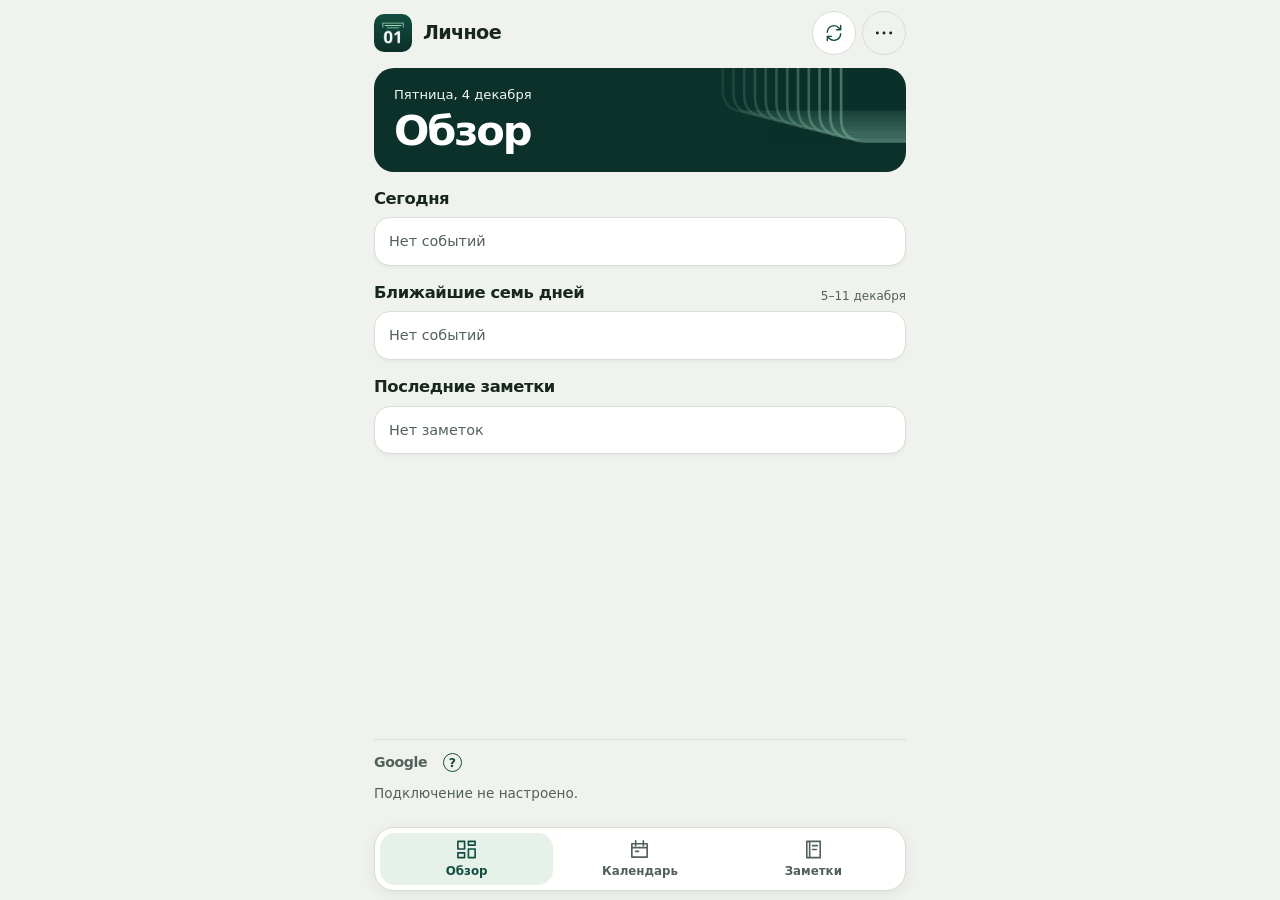
<file: docs/index.html>
<!doctype html>
<html lang="ru">
<head>
<meta charset="utf-8">
<meta name="viewport" content="width=device-width, initial-scale=1, viewport-fit=cover">
<meta name="panel-build" content="2.1.1">
<title>Личное</title>
<meta name="theme-color" media="(prefers-color-scheme: light)" content="#f0f2ee">
<meta name="theme-color" media="(prefers-color-scheme: dark)" content="#17201d">
<meta name="description" content="Личное · Календарь и заметки.">
<link rel="manifest" href="./manifest.webmanifest">
<link rel="icon" href="./icon-192.png?v=2.1.0">
<link rel="apple-touch-icon" href="./icon-192.png?v=2.1.0">
<link rel="stylesheet" href="./relief.css?v=2.1.1">
</head>
<body>
<div id="personal">
  <header><button type="button" class="brand" data-page="overview" aria-label="Личное. Открыть обзор"><img src="./icon-192.png?v=2.1.0" width="38" height="38" alt="">Личное</button><button type="button" id="header-sync" aria-label="Синхронизировать" title="Синхронизировать" disabled>
    <svg class="ui-icon" aria-hidden="true" width="20" height="20" viewBox="0 0 24 24" fill="none" stroke="currentColor" stroke-width="1.7" stroke-linecap="round" stroke-linejoin="round"><path d="M4 11a8 8 0 0 1 14-5l2 2 M20 3v5h-5 M20 13a8 8 0 0 1-14 5l-2-2 M4 21v-5h5"/></svg>
  </button><details class="menu">
    <summary aria-label="Меню"><svg class="ui-icon" aria-hidden="true" focusable="false" width="20" height="20" viewBox="0 0 24 24" fill="none" stroke="currentColor" stroke-width="3.5" stroke-linecap="round" stroke-linejoin="round"><path d="M4 12h.1 M12 12h.1 M20 12h.1"/></svg></summary>
    <div class="menu-items">
      <button type="button" data-action="google">Синхронизация Google</button>
      <button type="button" data-action="backups">Копии данных</button>
      <button type="button" data-action="install" hidden>Установить приложение</button>
      <small>Сборка 2.1.1</small>
    </div>
  </details></header>
  <p class="notice" role="status" hidden></p>
  <main></main>
  <dialog id="google-dialog" aria-labelledby="sync-setup-title">
    <h2 id="sync-setup-title">Подключение Google</h2>
    <div id="sync-setup-fields"></div>
    <form method="dialog"><button class="action">Закрыть</button></form>
  </dialog>
  <input type="file" id="backup-file" accept=".json,application/json" hidden>
  <div class="bottom">
    <button type="button" class="create" aria-label="Создать запись" hidden><svg class="ui-icon" aria-hidden="true" focusable="false" width="26" height="26" viewBox="0 0 24 24" fill="none" stroke="currentColor" stroke-width="1.7" stroke-linecap="round" stroke-linejoin="round"><path d="M12 5v14 M5 12h14"/></svg></button>
    <nav aria-label="Разделы">
      <button type="button" data-page="overview"><svg class="ui-icon" aria-hidden="true" focusable="false" width="23" height="23" viewBox="0 0 24 24" fill="none" stroke="currentColor" stroke-width="1.7" stroke-linecap="round" stroke-linejoin="round"><path d="M3 3.5h7v8H3z M14 3.5h7v4h-7z M3 15.5h7v5H3z M14 11.5h7v9h-7z"/></svg>Обзор</button>
      <button type="button" data-page="calendar"><svg class="ui-icon" aria-hidden="true" focusable="false" width="23" height="23" viewBox="0 0 24 24" fill="none" stroke="currentColor" stroke-width="1.7" stroke-linecap="round" stroke-linejoin="round"><path d="M4 6h16v14H4z M4 10h16 M8 3v5 M16 3v5 M8 14h3"/></svg>Календарь</button>
      <button type="button" data-page="notes"><svg class="ui-icon" aria-hidden="true" focusable="false" width="23" height="23" viewBox="0 0 24 24" fill="none" stroke="currentColor" stroke-width="1.7" stroke-linecap="round" stroke-linejoin="round"><path d="M5 3.5h14v17H5z M8 3.5v17 M11 8h5 M11 12h4"/></svg>Заметки</button>
    </nav>
  </div>
</div>
<script src="./google-sync.js?v=2.1.1"></script>
<script id="personal-script">
(() => {
  const root = document.getElementById('personal');

  const hintPopup = document.createElement('div');
  hintPopup.className = 'hint-popup';
  hintPopup.id = 'panel-hint';
  hintPopup.setAttribute('role','tooltip');
  hintPopup.hidden = true;
  let hintTrigger;
  function closeHint() {
    if (!hintTrigger) return;
    hintTrigger.setAttribute('aria-expanded','false');
    hintTrigger.removeAttribute('aria-describedby');
    hintPopup.hidden = true;
    hintTrigger = null;
  }
  document.addEventListener('click', event => {
    const button = event.target.closest('button[data-hint]');
    if (button === hintTrigger || !button) { closeHint(); return; }
    closeHint();
    hintTrigger = button;
    (button.closest('dialog') || root).append(hintPopup);
    button.setAttribute('aria-expanded','true');
    button.setAttribute('aria-describedby',hintPopup.id);
    hintPopup.textContent = button.dataset.hint;
    hintPopup.hidden = false;
    positionHint();
  }, true);
  function positionHint() {
    if (!hintTrigger) return;
    const anchor = hintTrigger.getBoundingClientRect();
    const width = document.documentElement.clientWidth;
    const height = window.visualViewport?.height || window.innerHeight;
    if (!hintTrigger.isConnected || anchor.bottom < 0 || anchor.top >= height) { closeHint(); return; }
    hintPopup.style.left = Math.max(8,Math.min(anchor.right - hintPopup.offsetWidth,width - hintPopup.offsetWidth - 8)) + 'px';
    const bottom = anchor.bottom + 4;
    const top = bottom + hintPopup.offsetHeight <= height - 8 ? bottom : anchor.top - hintPopup.offsetHeight - 4;
    hintPopup.style.top = Math.max(8,top) + 'px';
  }
  document.addEventListener('keydown', event => {
    if (event.key === 'Escape' && hintTrigger) { event.preventDefault(); event.stopPropagation(); closeHint(); }
  }, true);
  document.addEventListener('focusin', event => { if (hintTrigger && event.target !== hintTrigger) closeHint(); });
  document.addEventListener('scroll', positionHint, true);
  document.addEventListener('close', closeHint, true);
  window.addEventListener('resize', positionHint);
  window.visualViewport?.addEventListener('resize', positionHint);

  const main = root.querySelector('main');
  const nav = root.querySelector('nav');
  const create = root.querySelector('.create');
  const notice = root.querySelector('.notice');
  const googleSync = window.lichnoeGoogle;
  const headerSync = root.querySelector('#header-sync');
  const setupDialog = root.querySelector('#google-dialog');
  const setupFields = root.querySelector('#sync-setup-fields');
  function refreshSyncSummary() {
    const state = googleSync?.overview();
    headerSync.disabled = !state || state.waiting;
    headerSync.setAttribute('aria-busy',String(Boolean(state?.waiting)));
    const label = state && !state.configured ? 'Настроить синхронизацию' : 'Синхронизировать';
    headerSync.setAttribute('aria-label',label);
    headerSync.title = label;
    const summary = main.querySelector('#google-summary');
    const message = state?.message || 'Синхронизация недоступна.';
    if (summary && summary.textContent !== message) summary.textContent = message;
  }
  headerSync.addEventListener('click', () => {
    if (googleSync.overview().configured) {
      googleSync.action('sync');
    } else {
      setupFields.innerHTML = googleSync.html();
      setupDialog.showModal();
    }
  });
  setupFields.addEventListener('submit', event => {
    event.preventDefault();
    googleSync.configure(event.target);
    if (googleSync.overview().configured) setupDialog.close();
  });
  const storageKey = 'lichnoe:v1';
  const menu = root.querySelector('.menu');
  const installButton = menu.querySelector('[data-action=install]');
  let installPrompt = null;
  const backupFile = root.querySelector('#backup-file');
  let candidate = null;
  let storageReadable = true;
  const labels = {overview:'Обзор', calendar:'Календарь', notes:'Заметки'};
  const periods = {day:'День', week:'Неделя', month:'Месяц'};
  const repeats = {none:'Не повторяется', daily:'Каждый день', weekdays:'По будням', weekly:'Каждую неделю', monthly:'Каждый месяц', yearly:'Каждый год'};
  const fullDate = new Intl.DateTimeFormat('ru', {weekday:'long', day:'numeric', month:'long', timeZone:'UTC'});
  const shortDate = new Intl.DateTimeFormat('ru', {day:'numeric', month:'long', timeZone:'UTC'});
  const dayOfWeek = new Intl.DateTimeFormat('ru', {weekday:'short', timeZone:'UTC'});
  const monthName = new Intl.DateTimeFormat('ru', {month:'long', year:'numeric', timeZone:'UTC'});
  const dayMs = 86400000;
  let today = localDay(new Date());
  let dayTimer;
  let selected = today;
  let month = today.slice(0, 7);
  let period = 'day';
  let page = 'overview';
  let view = null;
  let data = {events:[], notes:[]};
  let loadedRecords = null;
  try {
    loadedRecords = localStorage.getItem(storageKey);
    if (loadedRecords) data = validate(JSON.parse(loadedRecords));
  } catch {
    storageReadable = false;
    showNotice('Не удалось прочитать записи браузера. Сохранение отключено, чтобы не перезаписать данные.');
  }

  function readLegacyCopy(value) {
    if (value?.format === 'lichnoe-backup' && value.version === 1) return value.data;
    return value;
  }
  function validate(value) {
    value = readLegacyCopy(value);
    const records = value?.format === '01-lichnoe-backup' && value.version === 2 ? value.data
      : Number.isSafeInteger(value?.revision) ? value.data : value;
    const str = value => typeof value === 'string';
    const date = value => str(value) && /^\d{4}-\d{2}-\d{2}$/.test(value) &&
      Number.isFinite(+asDate(value)) && key(asDate(value)) === value;
    const time = value => str(value) && /^(?:[01]\d|2[0-3]):[0-5]\d$/.test(value);
    const record = item => item && str(item.id) && item.id.length > 0 && str(item.title) && item.title.trim();
    const entry = item => item && str(item.title) && item.title.trim() && date(item.date) &&
      (item.allDay === true || (time(item.start) && time(item.end) && item.start < item.end));
    const unique = rows => new Set(rows.map(row => row.id)).size === rows.length;
    if (!Array.isArray(records?.events) || !Array.isArray(records?.notes) ||
        !records.notes.every(note => record(note) && str(note.text)) ||
        !records.events.every(event => record(event) && entry(event) && Object.hasOwn(repeats,event.repeat) &&
          ['never','date','count'].includes(event.ending) &&
          (event.ending !== 'date' || date(event.until)) &&
          (event.ending !== 'count' || (Number.isSafeInteger(event.count) && event.count > 0)) &&
          (!event.stopBefore || date(event.stopBefore)) &&
          event.exceptions && typeof event.exceptions === 'object' && !Array.isArray(event.exceptions) &&
          Object.entries(event.exceptions).every(([slot,item]) => date(slot) && (item === null || entry(item)))) ||
        !unique(records.events) || !unique(records.notes)) throw new Error('Invalid backup');
    return {events:records.events, notes:records.notes};
  }
  function downloadBackup() {
    const backup = {format:'01-lichnoe-backup',version:2,exportedAt:new Date().toISOString(),data};
    const url = URL.createObjectURL(new Blob([JSON.stringify(backup,null,2)], {type:'application/json'}));
    const link = document.createElement('a');
    link.href = url;
    link.download = '01-lichnoe-' + localDay(new Date()) + '.json';
    root.append(link);
    link.click();
    link.remove();
    setTimeout(() => URL.revokeObjectURL(url), 1000);
  }
  backupFile.addEventListener('change', async () => {
    googleSync?.clearRestore();
    const file = backupFile.files[0];
    backupFile.value = '';
    if (!file) return;
    candidate = null;
    let contents;
    let error = '';
    try { contents = await file.text(); }
    catch { error = 'Браузер не смог прочитать файл копии.'; }
    if (!error) {
      try { contents = JSON.parse(contents); }
      catch { error = 'Файл копии должен содержать корректный JSON.'; }
    }
    if (!error) {
      try { candidate = validate(contents); }
      catch { error = 'Формат копии не поддерживается или в записях есть ошибки.'; }
    }
    showNotice(error);
    view = {type:'backups'};
    render();
  });

  function key(date) { return date.toISOString().slice(0, 10); }
  function localDay(date) {
    return key(new Date(Date.UTC(date.getFullYear(), date.getMonth(), date.getDate())));
  }
  function updateToday() {
    const now = new Date();
    const currentDay = localDay(now);
    if (currentDay !== today) {
      const followToday = selected === today && !view;
      today = currentDay;
      if (followToday) {
        selected = today;
        month = today.slice(0, 7);
      }
      if (!view && (page === 'overview' || page === 'calendar')) render();
    }
    const midnight = new Date(+now);
    midnight.setHours(24, 0, 0, 0);
    clearTimeout(dayTimer);
    dayTimer = setTimeout(updateToday, Math.min(midnight - now, 3600000));
  }
  function asDate(value) { return new Date(value + 'T00:00:00Z'); }
  function capital(text) { return text.charAt(0).toUpperCase() + text.slice(1); }
  function escape(text) {
    return String(text ?? '').replace(/[&<>"']/g, char => ({'&':'&amp;', '<':'&lt;', '>':'&gt;', '"':'&quot;', "'":'&#39;'}[char]));
  }
  function showNotice(text) { notice.textContent = text; notice.hidden = !text; }
  function save(records = data, storageError = '') {
    if (!storageReadable) return false;
    try {
      if (localStorage.getItem(storageKey) !== loadedRecords) {
        showNotice('Записи изменились в другом окне. Скачайте копию несохранённых изменений и откройте панель заново.');
        return false;
      }
      const serialized = JSON.stringify(records);
      localStorage.setItem(storageKey, serialized);
      loadedRecords = serialized;
    } catch (error) {
      showNotice(error.name === 'QuotaExceededError' && storageError
        ? storageError
        : 'Браузер не сохранил изменения. Скачайте копию до закрытия панели.');
      return false;
    }
    showNotice('');
    googleSync?.changed();
    return true;
  }
  function weekday(date) { return date.getUTCDay() >= 1 && date.getUTCDay() <= 5; }
  function ordinal(event, date) {
    if (date < event.date) return 0;
    const start = asDate(event.date);
    const day = asDate(date);
    const distance = (day - start) / dayMs;
    if (event.repeat === 'none') return distance === 0 ? 1 : 0;
    if (event.repeat === 'daily') return distance + 1;
    if (event.repeat === 'weekly') return distance % 7 === 0 ? distance / 7 + 1 : 0;
    if (event.repeat === 'weekdays') {
      if (!weekday(day)) return 0;
      const length = distance + 1;
      let count = Math.floor(length / 7) * 5;
      for (let i = 0; i < length % 7; i++) {
        if (weekday(new Date(+start + i * dayMs))) count++;
      }
      return count;
    }
    if (start.getUTCDate() !== day.getUTCDate()) return 0;
    if (event.repeat === 'yearly' && start.getUTCMonth() !== day.getUTCMonth()) return 0;
    const months = (day.getUTCFullYear() - start.getUTCFullYear()) * 12 + day.getUTCMonth() - start.getUTCMonth();
    const step = event.repeat === 'yearly' ? 12 : 1;
    let count = 0;
    for (let i = 0; i <= months; i += step) {
      if (new Date(Date.UTC(start.getUTCFullYear(), start.getUTCMonth() + i, start.getUTCDate())).getUTCDate() === start.getUTCDate()) count++;
    }
    return count;
  }
  function occurs(event, date) {
    if (event.stopBefore && date >= event.stopBefore) return false;
    if (event.ending === 'date' && date > event.until) return false;
    const position = ordinal(event, date);
    return position > 0 && (event.ending !== 'count' || position <= event.count);
  }
  function occurrences(date) {
    const rows = [];
    for (const event of data.events) {
      if (occurs(event, date) && !Object.hasOwn(event.exceptions, date)) rows.push({id:event.id, slot:date, entry:event});
      for (const [slot, entry] of Object.entries(event.exceptions)) {
        if (entry?.date === date && occurs(event, slot)) rows.push({id:event.id, slot, entry});
      }
    }
    return rows.sort((a, b) => (a.entry.allDay ? '' : a.entry.start).localeCompare(b.entry.allDay ? '' : b.entry.start));
  }
  function hero(title, subtitle = '', pageTitle = false) {
    return `<div class="hero${pageTitle ? ' page-title' : ''}">${pageTitle ? '<svg class="relief" viewBox="0 0 170 100" preserveAspectRatio="xMaxYMid slice" fill="none" aria-hidden="true"><path d="M28 -18v45q0 17 18 17h123" stroke="currentColor" opacity="0.15" stroke-width="2"/><path d="M36 -18v47q0 17 18 17h120" stroke="currentColor" opacity="0.19" stroke-width="2"/><path d="M44 -18v49q0 17 18 17h117" stroke="currentColor" opacity="0.22" stroke-width="2"/><path d="M52 -18v51q0 17 18 17h114" stroke="currentColor" opacity="0.26" stroke-width="2"/><path d="M60 -18v53q0 17 18 17h111" stroke="currentColor" opacity="0.30" stroke-width="2"/><path d="M68 -18v55q0 17 18 17h108" stroke="currentColor" opacity="0.33" stroke-width="2"/><path d="M76 -18v57q0 17 18 17h105" stroke="currentColor" opacity="0.37" stroke-width="2"/><path d="M84 -18v59q0 17 18 17h102" stroke="currentColor" opacity="0.41" stroke-width="2"/><path d="M92 -18v61q0 17 18 17h99" stroke="currentColor" opacity="0.45" stroke-width="2"/><path d="M100 -18v63q0 17 18 17h96" stroke="currentColor" opacity="0.48" stroke-width="2"/><path d="M108 -18v65q0 17 18 17h93" stroke="currentColor" opacity="0.52" stroke-width="2"/><path d="M116 -18v67q0 17 18 17h90" stroke="currentColor" opacity="0.56" stroke-width="2"/></svg>' : ''}${subtitle ? `<p>${escape(subtitle)}</p>` : ''}<h1>${escape(title)}</h1></div>`;
  }
  function eventList(date, rows = occurrences(date), compact = false) {
    if (!rows.length) return '<p class="empty">Нет событий</p>';
    const day = asDate(date);
    const dateLabel = `<b>${day.getUTCDate()}</b><small>${escape(dayOfWeek.format(day))}</small>`;
    return `<div class="events">${rows.map(({id, slot, entry}) => {
      const series = data.events.find(item => item.id === id);
      const time = entry.allDay ? '<span class="event-time">Весь день</span>'
        : `<time class="event-time" datetime="${escape(entry.start)}">${escape(entry.start)}</time>`;
      const label = `<span class="title"><b>${escape(entry.title)}</b>${compact ? '' : `<small>${[entry.allDay ? '' : 'До '+escape(entry.end),series.repeat === 'none' ? '' : repeats[series.repeat]].filter(Boolean).join(' · ')}</small>`}</span>`;
      return `<button type="button" class="event${compact ? ' event-compact' : ''}" data-event="${escape(id)}"
        data-slot="${slot}" data-occurrence-date="${date}">${compact
          ? `<span class="event-date">${dateLabel}</span>${label}${time}`
          : time + label + '<svg class="ui-icon" aria-hidden="true" focusable="false" width="14" height="14" viewBox="0 0 24 24" fill="none" stroke="currentColor" stroke-width="1.7" stroke-linecap="round" stroke-linejoin="round"><path d="m9 6 6 6-6 6"/></svg>'}</button>`;
    }).join('')}</div>`;
  }
  function offsetDay(date, offset) { return key(new Date(+asDate(date) + offset * dayMs)); }
  function agenda(title, first, last, range, {compact = false, eventsFor = occurrences} = {}) {
    const groups = [];
    for (let date = first; date <= last; date = offsetDay(date, 1)) {
      const rows = eventsFor(date);
      if (!rows.length) continue;
      const events = eventList(date, rows, compact);
      groups.push(compact ? events : `<div class="agenda-day"><h3>${capital(fullDate.format(asDate(date)))}</h3>${events}</div>`);
    }
    return `<section class="section"><div class="agenda-header"><h2>${title}</h2><small class="agenda-range">${range}</small></div>
      <div${compact ? ' class="agenda-compact"' : ''}>${groups.join('') || '<p class="empty">Нет событий</p>'}</div></section>`;
  }
  function weekAgenda(eventsFor) {
    const first = offsetDay(selected, -((asDate(selected).getUTCDay() + 6) % 7));
    const last = offsetDay(first, 6);
    return agenda('События недели', first, last, shortDate.formatRange(asDate(first), asDate(last)), {eventsFor});
  }
  function nextWeekAgenda() {
    const first = offsetDay(today, 1);
    const last = offsetDay(today, 7);
    return agenda('Ближайшие семь дней', first, last, shortDate.formatRange(asDate(first), asDate(last)), {compact:true});
  }
  function noteList(preview) {
    const notes = preview ? data.notes.slice(0, 3) : data.notes;
    if (!notes.length) return '<p class="empty">Нет заметок</p>';
    return `<div class="notes${preview ? ' notes-preview' : ''}">${notes.map(note => {
      const clipped = Array.from(note.text.slice(0, 320)).slice(0, 160).join('');
      const excerpt = clipped.length < note.text.length ? clipped.trimEnd() + '…' : clipped;
      return `<button type="button" class="note${preview ? '' : ' note-card'}" data-note="${escape(note.id)}">
        <svg class="ui-icon" aria-hidden="true" focusable="false" width="17" height="17" viewBox="0 0 24 24" fill="none" stroke="currentColor" stroke-width="1.7" stroke-linecap="round" stroke-linejoin="round"><path d="M5 3.5h14v17H5z M8 3.5v17 M11 8h5 M11 12h4"/></svg><strong>${escape(note.title)}</strong>${excerpt ? `<small>${escape(excerpt)}</small>` : ''}</button>`;
    }).join('')}</div>`;
  }
  function calendar() {
    const first = asDate(month + '-01');
    const offset = (first.getUTCDay() + 6) % 7;
    const count = new Date(Date.UTC(first.getUTCFullYear(), first.getUTCMonth() + 1, 0)).getUTCDate();
    const namedMonth = capital(monthName.format(first)).replace(/\s*г\.$/u, '');
    const rowsByDate = new Map();
    const dates = Array.from({length:count}, (_, index) => {
      const date = month + '-' + String(index + 1).padStart(2, '0');
      const rows = occurrences(date);
      rowsByDate.set(date, rows);
      const label = capital(fullDate.format(asDate(date))) + (rows.length ? `, событий: ${rows.length}` : '');
      return `<button type="button" data-day="${date}" aria-label="${escape(label)}" aria-pressed="${selected === date}"${date === today ? ' aria-current="date"' : ''}>
        <span class="day-number"${rows.length ? ' data-events' : ''}>${index + 1}</span></button>`;
    }).join('');
    const eventsFor = date => rowsByDate.get(date) ?? occurrences(date);
    let schedule;
    if (period === 'week') schedule = weekAgenda(eventsFor);
    else if (period === 'month') schedule = agenda('События месяца', month + '-01', month + '-' + count, namedMonth, {eventsFor});
    else schedule = `<section class="section"><h2>${capital(fullDate.format(asDate(selected)))}</h2>${eventList(selected, eventsFor(selected))}</section>`;
    return `${hero('Календарь', namedMonth, true)}<div class="periods" role="group" aria-label="Период событий">${Object.entries(periods).map(([id, label]) =>
        `<button type="button" data-period="${id}" aria-pressed="${period === id}">${label}</button>`).join('')}</div><section class="section"><div class="month-controls">
      <h2>${namedMonth}</h2><button type="button" data-action="today">Сегодня</button>
      <button type="button" data-month="-1" aria-label="Предыдущий месяц"><svg class="ui-icon" aria-hidden="true" focusable="false" width="17" height="17" viewBox="0 0 24 24" fill="none" stroke="currentColor" stroke-width="1.7" stroke-linecap="round" stroke-linejoin="round"><path d="m15 6-6 6 6 6"/></svg></button>
      <button type="button" data-month="1" aria-label="Следующий месяц"><svg class="ui-icon" aria-hidden="true" focusable="false" width="17" height="17" viewBox="0 0 24 24" fill="none" stroke="currentColor" stroke-width="1.7" stroke-linecap="round" stroke-linejoin="round"><path d="m9 6 6 6-6 6"/></svg></button></div>
      <div class="days">${['Пн','Вт','Ср','Чт','Пт','Сб','Вс'].map(day => `<span>${day}</span>`).join('')}
      ${'<span aria-hidden="true"></span>'.repeat(offset)}${dates}</div></section>
      ${schedule}`;
  }
  function optionList(values, value) {
    return Object.entries(values).map(([id,label]) => `<option value="${id}"${id === value ? ' selected' : ''}>${label}</option>`).join('');
  }
  function scopeOptions() {
    return {single:'Только это событие', following:'Это и следующие', series:'Вся серия'};
  }
  function editForm() {
    const note = page === 'notes';
    const original = view.record;
    const value = note ? original ?? {} : view.entry ?? {date:selected, start:'09:00', end:'10:00', repeat:'none', ending:'never'};
    const recurring = !note && original && original.repeat !== 'none';
    return `${hero((original ? 'Редактировать ' : note ? 'Новая ' : 'Новое ') + (note ? original ? 'заметку' : 'заметка' : 'событие'))}
      <form data-form="edit">
        ${recurring ? `<div class="field-help"><label>Применить к<select name="scope">${optionList(scopeOptions(), 'single')}</select></label><button type="button" class="help" data-hint="Можно изменить одно событие, остаток серии или всю серию." aria-label="Подсказка: Применить к" aria-expanded="false"><span aria-hidden="true">?</span></button></div>` : ''}
        <label>Название<input name="title" required maxlength="200" value="${escape(value.title)}"></label>
        ${note ? `<label>Текст<textarea name="text" rows="6">${escape(value.text)}</textarea></label>` : `
          <label>Дата<input type="date" name="date" required value="${escape(value.date)}"></label>
          <label class="check"><input type="checkbox" name="allDay"${value.allDay ? ' checked' : ''}> Весь день</label>
          <div class="times"><label>Начало<input name="start" type="time" value="${escape(value.start || '09:00')}"></label>
          <label>Окончание<input name="end" type="time" value="${escape(value.end || '10:00')}"></label></div>
          <div class="field-help" data-repeat><label>Повтор<select name="repeat">${optionList(repeats, original?.repeat ?? value.repeat)}</select></label><button type="button" class="help" data-hint="Выбери частоту, чтобы создать серию событий." aria-label="Подсказка: Повтор" aria-expanded="false"><span aria-hidden="true">?</span></button></div>
          <label data-ending>Окончание серии<select name="ending">${optionList({never:'Бессрочно',date:'До даты',count:'После заданного числа повторений'}, original?.ending ?? value.ending)}</select></label>
          <label data-until>Последняя дата включительно<input name="until" type="date" value="${escape(original?.until ?? value.until)}"></label>
          <label data-count>Число событий в серии<input name="count" type="number" min="1" max="9999" value="${escape(original?.count ?? value.count ?? 10)}"></label>`}
        <div class="controls"><button type="submit" class="action primary">Сохранить</button><button type="button" data-action="cancel">Отмена</button></div>
      </form>`;
  }
  function fields(form) {
    if (page === 'notes') return;
    const get = name => form.elements.namedItem(name);
    const single = get('scope')?.value === 'single';
    const allDay = get('allDay').checked;
    const repeatsEnabled = !single && get('repeat').value !== 'none';
    const ending = get('ending').value;
    form.querySelector('.times').hidden = allDay;
    get('start').required = get('end').required = !allDay;
    form.querySelector('[data-repeat]').hidden = single;
    form.querySelector('[data-ending]').hidden = !repeatsEnabled;
    form.querySelector('[data-until]').hidden = !repeatsEnabled || ending !== 'date';
    form.querySelector('[data-count]').hidden = !repeatsEnabled || ending !== 'count';
    get('until').required = repeatsEnabled && ending === 'date';
    get('count').required = repeatsEnabled && ending === 'count';
    get('count').disabled = !get('count').required;
    get('until').disabled = !get('until').required;
  }
  function render() {
    closeHint();
    if (view?.type === 'google') {
      main.innerHTML = hero('Синхронизация Google') + (googleSync?.html() ?? '<p>Подключение доступно после загрузки панели с интернетом.</p>');
    } else if (view?.type === 'backups') {
      main.innerHTML = `${hero('Копии данных')}
        <div class="help-title"><p>Локальная копия</p><button type="button" class="help" data-hint="Импорт добавляет отсутствующие записи. При совпадении сохраняется версия с телефона." aria-label="Подсказка: импорт записей" aria-expanded="false"><span aria-hidden="true">?</span></button></div>
        <div class="controls"><button type="button" class="action" data-action="export">Скачать копию</button>
        <button type="button" class="action" data-action="import">Выбрать файл</button></div>
        ${candidate ? `<p class="record">В файле: событий — ${candidate.events.length}, заметок — ${candidate.notes.length}. Записи с совпадающими идентификаторами останутся в текущей версии.</p>
        <button type="button" class="action primary" data-action="restore">Добавить записи из копии</button>` : ''}`;
    } else if (view?.type === 'edit') {
      main.innerHTML = editForm();
      fields(main.querySelector('form'));
    } else if (view?.type === 'delete') {
      const series = page === 'calendar' && view.record.repeat !== 'none';
      main.innerHTML = `${hero('Удалить ' + (page === 'notes' ? 'заметку' : 'событие') + '?')}
        <p class="record">${escape(view.entry?.title ?? view.record.title)}</p><form data-form="delete">
        ${series ? `<label>Удалить<select name="scope">${optionList(scopeOptions(), 'single')}</select></label>` : ''}
        <div class="controls"><button type="submit" class="action primary">Удалить</button><button type="button" data-action="cancel">Отмена</button></div></form>`;
    } else if (view?.type === 'record') {
      const item = view.entry ?? view.record;
      const detail = page === 'notes' ? item.text : (item.allDay ? 'Весь день' : item.start + '–' + item.end)
        + (view.record.repeat === 'none' ? '' : ' · ' + repeats[view.record.repeat]);
      main.innerHTML = `<button type="button" class="back" data-action="back">← ${labels[page]}</button>
        ${hero(item.title, page === 'calendar' ? capital(fullDate.format(asDate(item.date))) : '')}
        <p class="record">${escape(detail)}</p><div class="controls"><button type="button" class="action" data-action="edit">Изменить</button>
        <button type="button" data-action="delete">Удалить</button></div>`;
    } else if (page === 'overview') {
      main.innerHTML = `${hero('Обзор', capital(fullDate.format(asDate(today))), true)}
        <div class="overview-modules">
          <section class="section"><h2>Сегодня</h2>${eventList(today)}</section>
          ${nextWeekAgenda()}
          <section class="section"><h2>Последние заметки</h2>${noteList(true)}</section>
        </div>
        <footer class="sync-footer" aria-label="Синхронизация Google">
          <div class="help-title"><h2>Google</h2><button type="button" class="help" data-hint="Две стрелки в шапке сохраняют копию на Диске и обновляют календарь." aria-label="Подсказка: синхронизация" aria-expanded="false"><span aria-hidden="true">?</span></button></div>
          <p id="google-summary" role="status"></p>
        </footer>`;
    } else {
      main.innerHTML = page === 'calendar' ? calendar() : `${hero('Заметки', 'Записей: ' + data.notes.length, true)}${noteList(false)}`;
    }
    refreshSyncSummary();
    create.hidden = !storageReadable || Boolean(view) || page === 'overview';
    create.dataset.action = page === 'calendar' ? 'new-event' : 'new-note';
    create.setAttribute('aria-label', page === 'calendar' ? 'Создать событие' : 'Создать заметку');
    nav.querySelectorAll('button').forEach(button => {
      if (button.dataset.page === page) button.setAttribute('aria-current', 'page');
      else button.removeAttribute('aria-current');
    });
  }
  function finish(date) {
    if (!save()) {
      data = loadedRecords ? validate(JSON.parse(loadedRecords)) : {events:[],notes:[]};
      if (view?.record) view.record = [...data.events,...data.notes].find(item => item.id === view.record.id);
      return;
    }
    if (date) { selected = date; month = date.slice(0, 7); }
    view = null;
    render();
  }
  main.addEventListener('input', event => {
    if (event.target instanceof HTMLInputElement) event.target.setCustomValidity('');
  });
  main.addEventListener('change', event => {
    const form = event.target.form;
    if (form?.dataset.form !== 'edit' || page !== 'calendar') return;
    if (event.target.name === 'scope') {
      const scope = event.target.value;
      form.elements.date.value = scope === 'series' ? view.record.date : scope === 'following' ? view.slot : view.entry.date;
      if (view.record.ending === 'count') {
        form.elements.count.value = scope === 'following'
          ? view.record.count - ordinal(view.record, view.slot) + 1
          : view.record.count;
      }
    }
    for (const name of ['end','until']) form.elements.namedItem(name).setCustomValidity('');
    fields(form);
  });
  main.addEventListener('submit', event => {
    event.preventDefault();
    const form = event.target;
    if (form.hasAttribute('data-google-config')) { googleSync.configure(form); return; }
    if (!storageReadable) return;
    const values = new FormData(form);
    const get = name => String(values.get(name) ?? '');
    const original = view.record;
    const scope = get('scope');
    if (form.dataset.form === 'delete') {
      if (page === 'notes') data.notes = data.notes.filter(item => item.id !== original.id);
      else if (scope === 'single') original.exceptions[view.slot] = null;
      else if (scope === 'following') original.stopBefore = view.slot;
      else data.events = data.events.filter(item => item.id !== original.id);
      finish();
      return;
    }
    const title = get('title').trim();
    if (!title) {
      form.elements.title.setCustomValidity('Введите название.');
      form.elements.title.reportValidity();
      return;
    }
    if (page === 'notes') {
      data.notes = [{id:original?.id ?? crypto.randomUUID(), title, text:get('text')}, ...data.notes.filter(item => item.id !== original?.id)];
      finish();
      return;
    }
    const allDay = values.has('allDay');
    const entry = {title, date:get('date'), allDay, start:allDay ? '' : get('start'), end:allDay ? '' : get('end')};
    if (!allDay && entry.end <= entry.start) {
      form.elements.end.setCustomValidity('Окончание должно быть позже начала.');
      form.elements.end.reportValidity();
      return;
    }
    if (scope === 'single') {
      original.exceptions[view.slot] = entry;
    } else {
      const repeat = get('repeat');
      const ending = repeat === 'none' ? 'never' : get('ending');
      if (ending === 'date' && get('until') < entry.date) {
        form.elements.until.setCustomValidity('Дата окончания серии должна быть не раньше начала.');
        form.elements.until.reportValidity();
        return;
      }
      const updated = {...entry, id:original?.id ?? crypto.randomUUID(), repeat, ending, until:get('until'), count:Number(get('count')), exceptions:{}};
      if (original?.stopBefore && repeat !== 'none') updated.stopBefore = original.stopBefore;
      if (scope === 'following') {
        updated.id = crypto.randomUUID();
        for (const [slot, exception] of Object.entries(original.exceptions)) {
          if (slot >= view.slot && occurs(updated, slot)) updated.exceptions[slot] = exception;
        }
        original.stopBefore = view.slot;
        data.events.push(updated);
      } else if (original) {
        for (const [slot, exception] of Object.entries(original.exceptions)) {
          if (repeat !== 'none' && occurs(updated, slot)) updated.exceptions[slot] = exception;
        }
        data.events[data.events.indexOf(original)] = updated;
      } else {
        data.events.push(updated);
      }
    }
    finish(entry.date);
  });
  root.addEventListener('click', event => {
    const button = event.target.closest('button');
    if (!button || !root.contains(button) || button.type === 'submit') return;
    const {page:destination, month:direction, day, period:nextPeriod, event:id, slot, note, action} = button.dataset;
    if (!menu.contains(button) || ['backups', 'google', 'install'].includes(action)) menu.open = false;
    if (action === 'install' && installPrompt) {
      const prompt = installPrompt;
      installPrompt = null;
      installButton.hidden = true;
      prompt.prompt().catch(() => showNotice('Откройте меню Chrome, чтобы установить приложение.'));
      return;
    }
    if (button.dataset.google) { googleSync.action(button.dataset.google); return; }
    if (action === 'google') { googleSync?.open(); view = {type:'google'}; render(); return; }
    if (action === 'export') { downloadBackup(); return; }
    if (action === 'import') { backupFile.click(); return; }
    if (action === 'restore' && candidate) {
      const addMissing = (current, incoming) => {
        const ids = new Set(current.map(item => item.id));
        return [...current, ...incoming.filter(item => !ids.has(item.id))];
      };
      const merged = {events:addMissing(data.events,candidate.events), notes:addMissing(data.notes,candidate.notes)};
      if (save(merged, 'В браузере не хватает места для записей из копии.')) {
        data = merged;
        googleSync?.restored();
        candidate = null;
        showNotice('Копия добавлена в браузер.');
      }
    } else if (action === 'backups') { googleSync?.clearRestore(); candidate = null; view = {type:'backups'}; }
    else if (!storageReadable && ['edit','delete','new-event','new-note'].includes(action)) return;
    else if (destination) { page = destination; view = null; }
    else if (direction) {
      const first = asDate(month + '-01');
      selected = key(new Date(Date.UTC(first.getUTCFullYear(), first.getUTCMonth() + Number(direction), 1)));
      month = selected.slice(0, 7);
    } else if (day || action === 'today') {
      selected = day || today;
      month = selected.slice(0, 7);
      period = 'day';
    } else if (Object.hasOwn(periods, nextPeriod)) period = nextPeriod;
    else if (id) {
      const record = data.events.find(item => item.id === id);
      const entry = record.exceptions[slot] ?? {...record, date:button.dataset.occurrenceDate};
      page = 'calendar'; selected = entry.date; month = selected.slice(0, 7);
      view = {type:'record', record, entry, slot};
    } else if (note) {
      page = 'notes'; view = {type:'record', record:data.notes.find(item => item.id === note)};
    } else if (action === 'new-event' || action === 'new-note') view = {type:'edit'};
    else if (action === 'edit' || action === 'delete') view.type = action;
    else if (action === 'cancel') view = view.record ? {...view, type:'record'} : null;
    else if (action === 'back') view = null;
    else return;
    render();
    if (destination) window.scrollTo(0, 0);
    if (action === 'new-event' || action === 'new-note') main.querySelector('h1').scrollIntoView({block:'start'});
    if (day) main.querySelector('[data-day="' + day + '"]')?.focus({preventScroll:true});
    if (direction) main.querySelector('[data-month="' + direction + '"]')?.focus({preventScroll:true});
    if (nextPeriod) main.querySelector('[data-period="' + nextPeriod + '"]')?.focus({preventScroll:true});
    if (action === 'today') main.querySelector('[data-action="today"]')?.focus({preventScroll:true});
  });
  document.addEventListener('click', event => {
    if (menu.open && !menu.contains(event.target)) menu.open = false;
  });
  menu.addEventListener('keydown', event => {
    if (event.key === 'Escape') { menu.open = false; menu.querySelector('summary').focus(); }
  });
  window.addEventListener('beforeinstallprompt', event => {
    event.preventDefault();
    installPrompt = event;
    installButton.hidden = false;
  });
  window.addEventListener('appinstalled', () => {
    installPrompt = null;
    installButton.hidden = true;
  });
  window.addEventListener('focus', updateToday);
  document.addEventListener('visibilitychange', () => { if (!document.hidden) updateToday(); });
  if ('serviceWorker' in navigator) {
    navigator.serviceWorker.register('./sw.js').catch(error => console.warn('Service worker:', error));
  }
  googleSync?.init({
    hasLocalRecords: () => loadedRecords !== null,
    records() {
      if (!storageReadable) throw new Error('Записи браузера недоступны. Синхронизация остановлена.');
      const saved = localStorage.getItem(storageKey);
      if (!saved && (data.events.length || data.notes.length)) throw new Error('Сначала сохраните записи в браузере.');
      if (saved && JSON.stringify(validate(JSON.parse(saved))) !== JSON.stringify(data)) {
        throw new Error('Записи изменились в другом окне или не были сохранены. Обновите панель.');
      }
      return data;
    },
    occurs,
    countThrough(event,date) {
      if (date < event.date) return 0;
      let slot = date;
      while (slot >= event.date) {
        const count = ordinal(event, slot);
        if (count) return count;
        slot = offsetDay(slot, -1);
      }
      return 0;
    },
    refresh() { if (view?.type === 'google') render(); else refreshSyncSummary(); },
    validateBackup: validate,
    offerRestore(value, notice = '') {
      candidate = validate(value);
      view = {type:'backups'};
      showNotice(notice || 'Копия загружена с Диска. Добавьте записи из копии, чтобы сохранить их в браузере.');
      render();
    }
  });
  updateToday();
  render();
})();
</script>
</body>
</html>
</file>
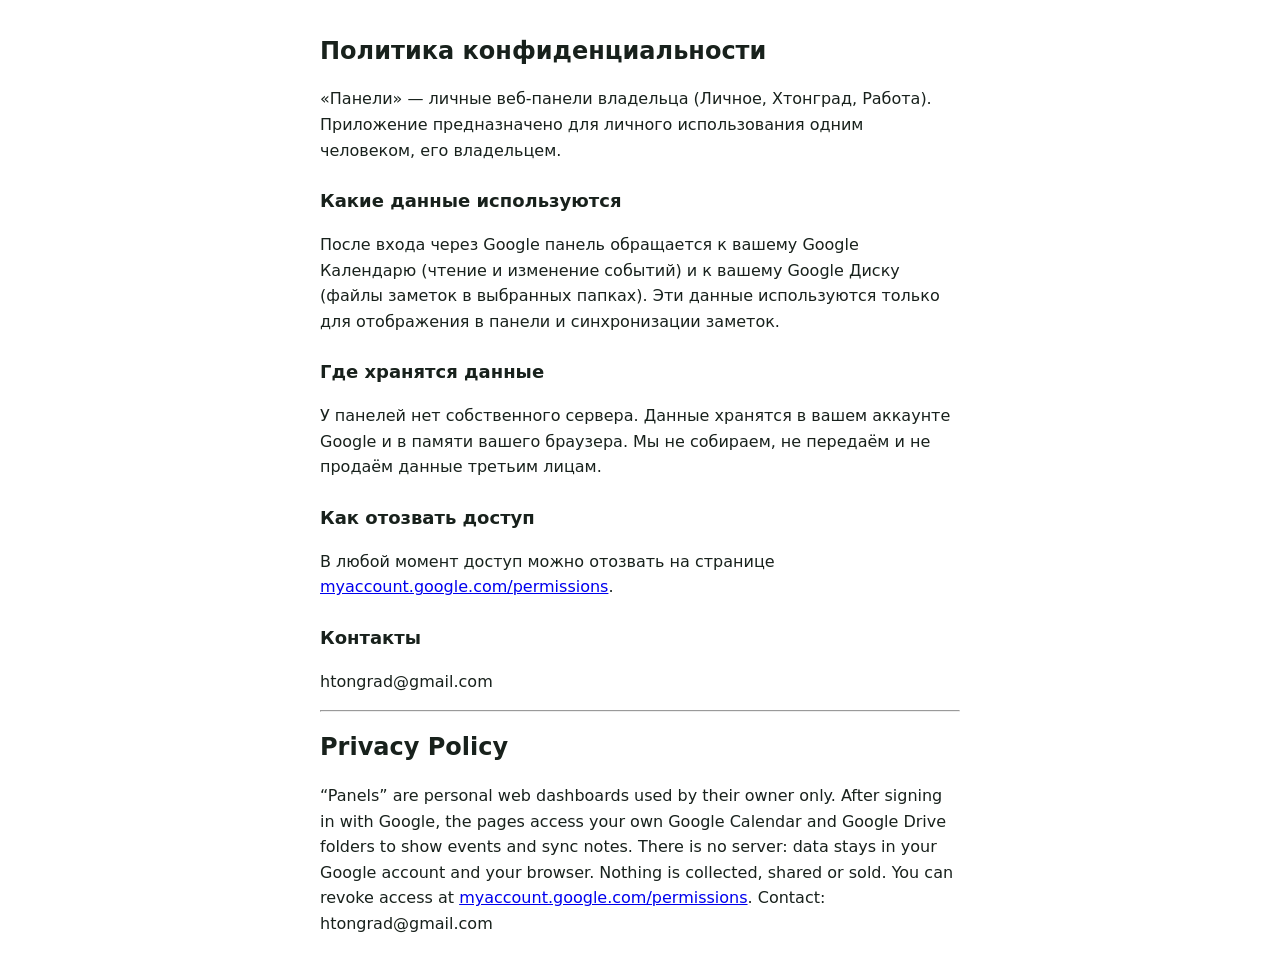
<file: privacy.html>
<!doctype html>
<html lang="ru"><head><meta charset="utf-8"><meta name="viewport" content="width=device-width, initial-scale=1">
<title>Политика конфиденциальности — Панели</title>
<style>body{font-family:system-ui,sans-serif;max-width:640px;margin:32px auto;padding:0 16px;line-height:1.6;color:#18211C}h1{font-size:24px}h2{font-size:18px;margin-top:24px}</style></head>
<body>
<h1>Политика конфиденциальности</h1>
<p>«Панели» — личные веб-панели владельца (Личное, Хтонград, Работа). Приложение предназначено для личного использования одним человеком, его владельцем.</p>
<h2>Какие данные используются</h2>
<p>После входа через Google панель обращается к вашему Google Календарю (чтение и изменение событий) и к вашему Google Диску (файлы заметок в выбранных папках). Эти данные используются только для отображения в панели и синхронизации заметок.</p>
<h2>Где хранятся данные</h2>
<p>У панелей нет собственного сервера. Данные хранятся в вашем аккаунте Google и в памяти вашего браузера. Мы не собираем, не передаём и не продаём данные третьим лицам.</p>
<h2>Как отозвать доступ</h2>
<p>В любой момент доступ можно отозвать на странице <a href="https://myaccount.google.com/permissions">myaccount.google.com/permissions</a>.</p>
<h2>Контакты</h2>
<p>htongrad@gmail.com</p>
<hr>
<h1>Privacy Policy</h1>
<p>“Panels” are personal web dashboards used by their owner only. After signing in with Google, the pages access your own Google Calendar and Google Drive folders to show events and sync notes. There is no server: data stays in your Google account and your browser. Nothing is collected, shared or sold. You can revoke access at <a href="https://myaccount.google.com/permissions">myaccount.google.com/permissions</a>. Contact: htongrad@gmail.com</p>
</body></html>
</file>
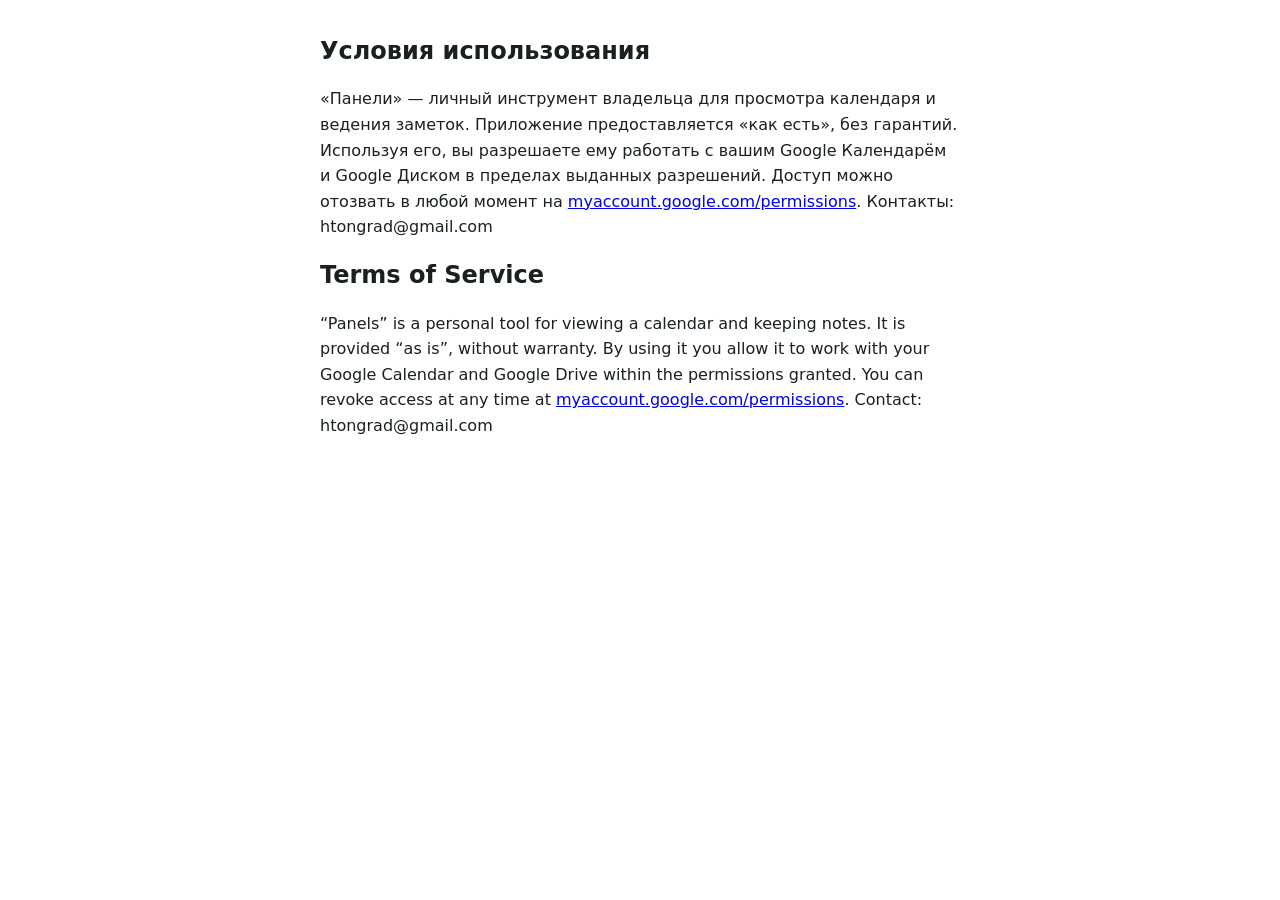
<file: terms.html>
<!doctype html>
<html lang="ru"><head><meta charset="utf-8"><meta name="viewport" content="width=device-width, initial-scale=1">
<title>Условия использования — Панели</title>
<style>body{font-family:system-ui,sans-serif;max-width:640px;margin:32px auto;padding:0 16px;line-height:1.6;color:#18211C}h1{font-size:24px}</style></head>
<body>
<h1>Условия использования</h1>
<p>«Панели» — личный инструмент владельца для просмотра календаря и ведения заметок. Приложение предоставляется «как есть», без гарантий. Используя его, вы разрешаете ему работать с вашим Google Календарём и Google Диском в пределах выданных разрешений. Доступ можно отозвать в любой момент на <a href="https://myaccount.google.com/permissions">myaccount.google.com/permissions</a>. Контакты: htongrad@gmail.com</p>
<h1>Terms of Service</h1>
<p>“Panels” is a personal tool for viewing a calendar and keeping notes. It is provided “as is”, without warranty. By using it you allow it to work with your Google Calendar and Google Drive within the permissions granted. You can revoke access at any time at <a href="https://myaccount.google.com/permissions">myaccount.google.com/permissions</a>. Contact: htongrad@gmail.com</p>
</body></html>
</file>
<file: docs/relief.css>
:root {
  color-scheme: light dark;
  --bg: #f0f2ee;
  --paper: #fff;
  --ink: #182620;
  --muted: #52615b;
  --edge: #d6ded7;
  --accent: #124d40;
  --deep: #0c302a;
  --light: #a2dfc3;
  --tint: #e6f1e9;
  --action: #124d40;
  --shadow: 0 2px 3px #1828200c;
  --gutter: clamp(14px, 4.8vw, 22px);
}
@media (prefers-color-scheme: dark) {
  :root { --bg:#17201d; --paper:#222d28; --ink:#f3f6f3; --muted:#c2ccc5; --edge:#47544c; --accent:#a2dfc3; --tint:#0c302a; --shadow:0 2px 3px #0002; }
}
* { box-sizing:border-box; }
body { margin:0; background:var(--bg); color:var(--ink); font:1rem/1.45 Roboto,system-ui,sans-serif; }
#personal { min-height:100vh; min-height:100dvh; width:min(100%,36rem); margin:auto; display:flex; flex-direction:column; overflow-wrap:anywhere; }
[hidden] { display:none !important; }
button, input, textarea, select { font:inherit; color:inherit; }
button, summary { cursor:pointer; touch-action:manipulation; -webkit-tap-highlight-color:transparent; }
button { min-width:0; min-height:44px; border:0; padding:0; background:transparent; }
button:disabled { opacity:.58; cursor:default; }
button:active:not(:disabled) { filter:brightness(.93); }
:focus-visible { outline:2px solid var(--accent); outline-offset:2px; }
header { position:relative; z-index:3; display:flex; align-items:center; justify-content:space-between; min-height:66px; padding:max(8px,env(safe-area-inset-top)) var(--gutter) 8px; }
#header-sync { flex:none; display:grid; place-items:center; width:44px; height:44px; margin-left:auto; margin-right:6px; border:1px solid var(--edge); border-radius:50%; color:var(--accent); background:var(--paper); }
@media (prefers-reduced-motion:no-preference) {
  #header-sync[aria-busy=true] svg { animation:sync-turn 1.3s linear infinite; }
  @keyframes sync-turn { to { transform:rotate(360deg); } }
}
.brand { display:flex; align-items:center; gap:11px; font-size:1.2rem; font-weight:720; letter-spacing:-.035em; }
.brand img { width:38px; height:38px; border-radius:10px; }
.menu { position:relative; }
.menu summary { display:grid; place-items:center; width:44px; height:44px; border:1px solid var(--edge); border-radius:50%; list-style:none; }
.menu summary::-webkit-details-marker { display:none; }
.menu-items { position:absolute; right:0; top:calc(100% + 6px); width:min(16rem,84vw); padding:6px; background:var(--paper); border:1px solid var(--edge); border-radius:16px; box-shadow:0 8px 35px #12281d22; }
.menu-items button { display:block; width:100%; text-align:left; padding:8px 12px; border-radius:10px; }
.menu-items small { display:block; border-top:1px solid var(--edge); padding:9px 12px 5px; }
main { flex:1; min-width:0; padding:0 var(--gutter) 20px; }
h1,h2,h3,p { margin:0; }
h1 { font-size:clamp(1.9rem,8.5vw,2.6rem); line-height:1.15; letter-spacing:-.05em; }
h2 { font-size:1.025rem; line-height:1.3; letter-spacing:-.025em; }
h3 { font-size:.95rem; }
small,.empty { color:var(--muted); }
.hero { margin:14px 0 18px; }
.hero p { margin-bottom:3px; font-size:.82rem; color:var(--muted); }
.hero.page-title { position:relative; isolation:isolate; overflow:hidden; margin:2px 0 16px; padding:17px 20px; background:var(--deep); color:white; border-radius:20px; }
.hero.page-title p { color:#f1f6f3; }
.hero .relief { z-index:-1; position:absolute; right:-8px; top:0; height:100%; width:43%; color:var(--light); opacity:.7; pointer-events:none; }
.hero.page-title h1,.hero.page-title p { position:relative; }
.section,.record,.note-card,.events,.agenda-compact,.notes-preview,.empty { min-width:0; background:var(--paper); border:1px solid var(--edge); border-radius:16px; box-shadow:var(--shadow); }
.section,.record,.empty { padding:13px 14px; }
.empty { font-size:.9rem; }
.section h2 { margin-bottom:8px; }
.section > .events,.section > .empty,.agenda-day .events,.agenda-compact .events { border:0; box-shadow:none; border-radius:0; }
.section > .events,.section > .empty { padding-inline:0; }
.overview-modules { display:grid; gap:16px; }
.overview-modules .section { background:none; border:0; box-shadow:none; padding:0; }
.overview-modules .section > .events,.overview-modules .section > .empty { background:var(--paper); border:1px solid var(--edge); border-radius:16px; box-shadow:var(--shadow); }
.overview-modules .section > .empty { padding:13px 14px; }
.agenda-header,.section-title { display:flex; align-items:center; justify-content:space-between; column-gap:6px; }
.agenda-header { flex-wrap:wrap; }
.agenda-range,.count { font-size:.75rem; color:var(--muted); }
.agenda-day + .agenda-day,.agenda-compact .events + .events,.event + .event,.notes-preview .note + .note { border-top:1px solid var(--edge); }
.agenda-day h3 { color:var(--accent); margin:10px 0 2px; }
.agenda-compact { overflow:hidden; }
.agenda-compact:has(>.empty) { border:0; background:transparent; }
.event,.note { width:100%; text-align:left; }
.event { display:grid; align-items:center; grid-template-columns:4.4rem minmax(0,1fr) 14px; gap:8px; padding:11px 12px; }
.event-time,.event-date { color:var(--accent); font-weight:700; font-variant-numeric:tabular-nums; }
.event small,.note small { display:block; font-weight:400; font-size:.8rem; margin-top:2px; }
.event .title { font-weight:650; }
.event .title b,.note strong { display:-webkit-box; -webkit-box-orient:vertical; -webkit-line-clamp:2; overflow:hidden; }
.event .ui-icon { color:var(--muted); }
.event-compact { grid-template-columns:2.85rem minmax(0,1fr) auto; }
.event-compact .event-time { color:var(--muted); font-size:.8rem; }
.event-date { display:grid; place-content:center; gap:0; text-align:center; min-height:42px; border-radius:9px; background:var(--tint); }
.event-date b { line-height:1.1; font-size:1.08rem; }
.event-date small { color:inherit; text-transform:uppercase; font-size:.62rem; margin:0; }
.notes { display:grid; gap:10px; }
.notes-preview { gap:0; }
.note { padding:14px; }
.note .ui-icon { display:block; margin-bottom:7px; color:var(--accent); }
.note small { display:-webkit-box; overflow:hidden; -webkit-box-orient:vertical; -webkit-line-clamp:2; white-space:pre-line; }
.note-card strong { font-size:1.13rem; letter-spacing:-.025em; }
.periods { display:grid; grid-template-columns:repeat(3,minmax(0,1fr)); padding:3px; border-radius:13px; background:var(--edge); margin:0 0 12px; }
.periods button { border-radius:10px; font-size:.9rem; }
.periods [aria-pressed=true] { background:var(--paper); font-weight:700; box-shadow:var(--shadow); }
.month-controls { display:grid; grid-template-columns:minmax(0,1fr) auto 44px 44px; align-items:center; column-gap:2px; }
.month-controls h2 { margin:0; }
.month-controls button { color:var(--accent); font-size:.88rem; }
.month-controls button[data-month] { display:grid; place-items:center; }
.days { display:grid; grid-template-columns:repeat(7,minmax(0,1fr)); text-align:center; }
.days > span { font-size:.75rem; color:var(--muted); padding:5px 0; }
.days button { display:grid; place-items:center; font-variant-numeric:tabular-nums; }
.day-number { position:relative; display:grid; place-items:center; border-radius:10px; width:min(100% - 2px,2.2rem); min-height:34px; }
.days [aria-current=date] .day-number { outline:1px solid var(--accent); }
.days [aria-pressed=true] .day-number { background:var(--action); color:#fff; font-weight:700; }
.day-number[data-events]::after { content:""; position:absolute; bottom:3px; width:4px; height:4px; border-radius:50%; background:currentColor; }
main > .section + .section { margin-top:14px; }
.controls { display:flex; flex-wrap:wrap; gap:8px; margin-top:10px; }
.action,.back,.controls button,#google-dialog button:not(.help) { padding:9px 13px; border:1px solid var(--edge); border-radius:12px; background:var(--paper); color:var(--accent); font-weight:650; }
.primary,.controls .primary,#google-dialog .primary { background:var(--action); color:white; border-color:transparent; }
.back { margin:5px 0; display:inline-flex; align-items:center; gap:5px; }
.record { white-space:pre-wrap; }
form { display:grid; gap:13px; }
label { font-size:.9rem; font-weight:650; display:grid; gap:5px; }
form .check { display:flex; align-items:center; min-height:44px; gap:8px; }
input:not([type=checkbox]),textarea,select { border:1px solid var(--edge); padding:11px; width:100%; min-width:0; min-height:46px; background:var(--paper); border-radius:12px; font-size:1rem; font-weight:400; }
input:focus,textarea:focus,select:focus { outline:2px solid var(--accent); outline-offset:0; }
textarea { min-height:9rem; resize:vertical; }
.times { display:grid; grid-template-columns:repeat(2,minmax(0,1fr)); gap:8px; }
form[data-form=edit] .controls { display:grid; }
form[data-form=edit] [data-action=cancel] { border-color:transparent; background:transparent; }
main:has(> .sync-footer) { display:flex; flex-direction:column; }
.sync-footer { padding-top:16px; margin-top:auto; }
.sync-footer .help-title { border-top:1px solid var(--edge); }
.sync-footer h2 { font-size:.88rem; color:var(--muted); }
.sync-footer p { color:var(--muted); font-size:.85rem; }
.notice { color:var(--ink); font-size:.88rem; background:var(--tint); padding:10px 13px; margin:0 var(--gutter) 8px; border-radius:10px; }
.bottom { position:sticky; bottom:0; z-index:2; padding:3px var(--gutter) max(9px,env(safe-area-inset-bottom)); background:linear-gradient(transparent,var(--bg) 80%); pointer-events:none; }
nav { pointer-events:auto; display:grid; grid-template-columns:repeat(3,minmax(0,1fr)); background:var(--paper); border:1px solid var(--edge); border-radius:20px; padding:5px; box-shadow:0 4px 15px #18252012; }
nav button { display:grid; justify-items:center; align-content:center; gap:2px; min-height:52px; border-radius:15px; color:var(--muted); font-size:.74rem; font-weight:600; }
nav [aria-current=page] { color:var(--accent); background:var(--tint); }
.create { position:absolute; right:calc(var(--gutter) + 4px); bottom:calc(100% + 8px); width:54px; height:54px; border-radius:50%; color:white; background:var(--action); box-shadow:0 4px 10px #15251d30; display:grid; place-items:center; pointer-events:auto; }
#personal:has(.create:not([hidden])) main { padding-bottom:74px; }
#personal:has(form[data-form=edit] :is(input,textarea,select):focus) .bottom { position:static; }
.ui-icon { display:inline-block; vertical-align:middle; flex:none; }
.help { display:inline-grid; place-items:center; vertical-align:middle; min-width:44px; height:44px; color:var(--accent); border:0; background:transparent; }
.help span { width:19px; height:19px; border:1.4px solid currentColor; border-radius:50%; line-height:17px; font-weight:700; font-size:.78rem; text-align:center; }
.help-title { display:flex; align-items:center; gap:3px; }
.help-title h2 { margin:0; }
.field-help { display:grid; grid-template-columns:minmax(0,1fr) 44px; align-items:end; }
.hint-popup { position:fixed; z-index:10; inset:auto; margin:0; width:max-content; max-width:min(250px,calc(100vw - 20px)); background:var(--ink); color:var(--bg); border:0; border-radius:12px; padding:10px 13px; font-size:.855rem; line-height:1.45; box-shadow:0 4px 18px #14231c33; }
#google-dialog { color:var(--ink); background:var(--paper); width:min(92vw,29rem); max-height:85dvh; border:1px solid var(--edge); border-radius:20px; padding:18px; }
#google-dialog::backdrop { background:#101d1880; }
#google-dialog .stack { display:grid; gap:10px; }
#google-dialog details > summary { min-height:44px; padding-block:10px; }
#google-dialog .quiet { font-size:.85rem; color:var(--muted); }
@media(max-width:359px){.month-controls{grid-template-columns:minmax(0,1fr) auto 40px 40px}.event{gap:5px;padding-inline:9px}}
@media(forced-colors:active){.create,.day-number,.help span,nav [aria-current=page]{border:1px solid ButtonText}}

#sync-setup-fields { margin:12px 0; }
</file>
